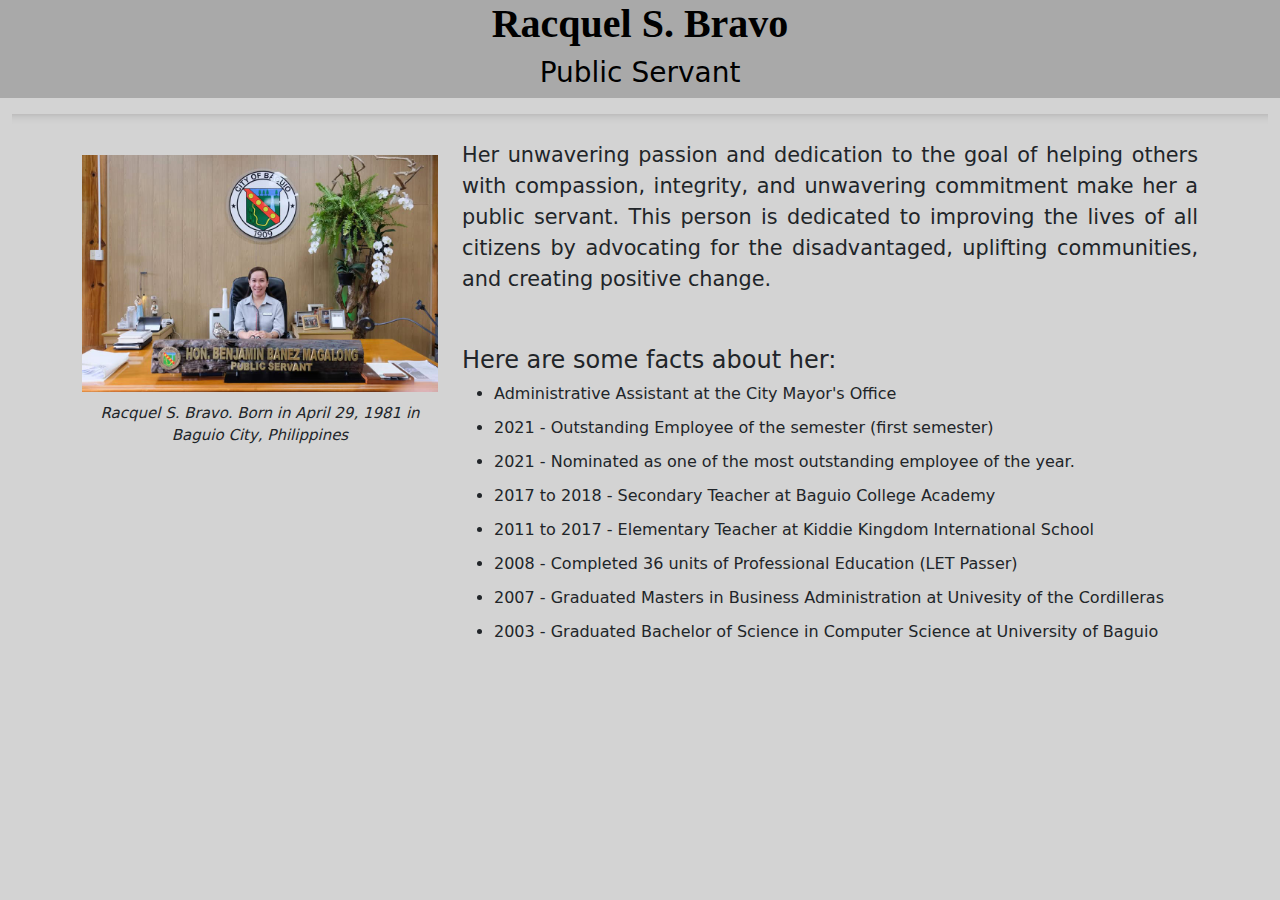
<file: TributePage/index.html>
<!DOCTYPE html>
<html lang="en">
<head>
  <meta charset="UTF-8">
  <meta name="viewport" content="width=device-width, initial-scale=1.0">
  <title>Racquel Bravo</title>
  <link rel="stylesheet" href="https://cdn.jsdelivr.net/npm/bootstrap@5.3.3/dist/css/bootstrap.min.css">
  <link rel="stylesheet" href="styles.css">
  <link rel="stylesheet" href="https://fonts.googleapis.com/css?family=Caudex:400,700|Rammetto+One" rel="stylesheet"> 
</head>

<body>
  <div class="container-fluid">
    <div class="jumbotron">
      <div class="row">
        <div class="header">
          <h1 class="text-center header_1">Racquel S. Bravo</h1>
          <h3 class="text-center header_2"> Public Servant</h3>
        </div>

      </div>

      <hr>
      <div></div>
      <div class="container">
        <div class="row">
          <div class="col-lg-4 image">
            <img src="racquel.jpg" class="img-fluid" alt="Racquel Bravo">
            <p class="facts">Racquel S. Bravo. Born in April 29, 1981 in Baguio City, Philippines</p>
          </div>

          <div class="col-md-8">
            <p class="text-left desc">Her unwavering passion and  dedication to the goal of helping others with compassion, integrity, and unwavering commitment make her a public servant. This person is dedicated to improving the lives of all citizens by advocating for the disadvantaged, uplifting communities, and creating positive change. </p>
            <h4>Here are some facts about her:</h4>
            <ul class="achievements">
              <li>Administrative Assistant at the City Mayor's Office</li>
              <li>2021 - Outstanding Employee of the semester (first semester)</li>
              <li>2021 - Nominated as one of the most outstanding employee of the year.</li>
              <li>2017 to 2018 - Secondary Teacher at Baguio College Academy</li>
              <li>2011 to 2017 - Elementary Teacher at Kiddie Kingdom International School</li>
              <li>2008 - Completed 36 units of Professional Education (LET Passer)</li>
              <li>2007 - Graduated Masters in Business Administration at Univesity of the Cordilleras</li>
              <li>2003 - Graduated Bachelor of Science in Computer Science at University of Baguio</li>
            </ul>
          </div>
        </div>
      </div>
    </div>
  </div>
</body>

</html>
</file>
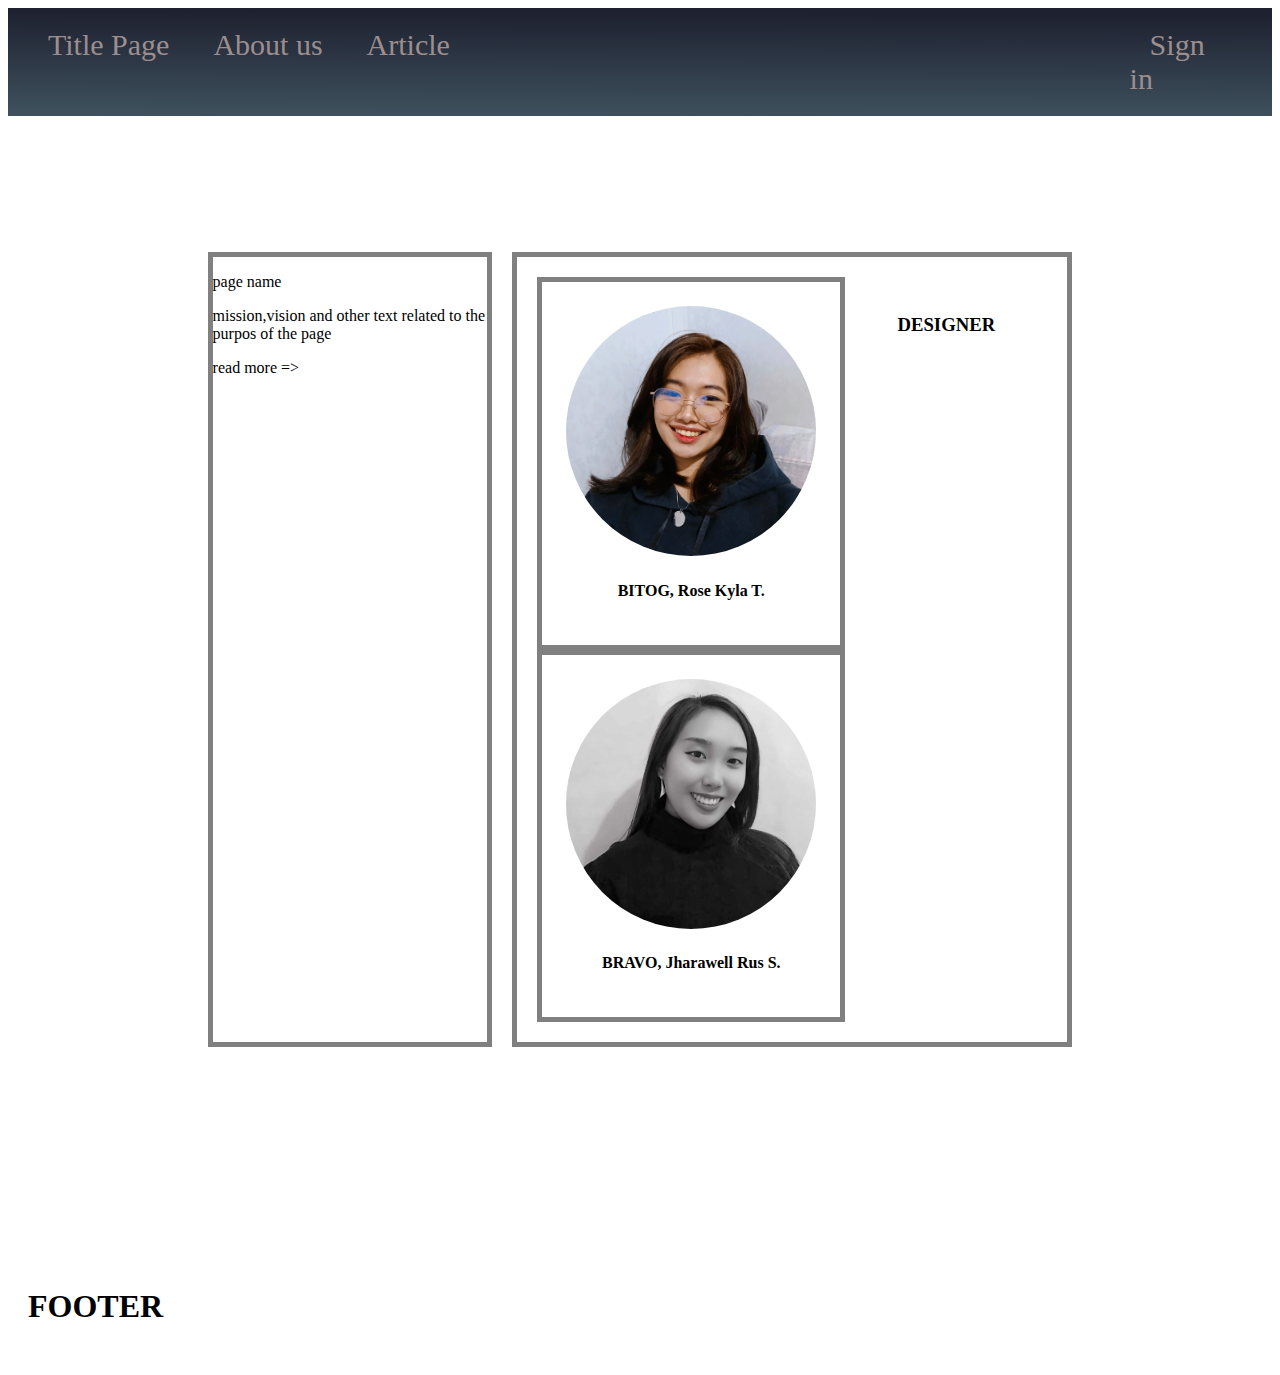
<file: BitogBravo_Mockups/about_us.html>
<!DOCTYPE html>
<html>
    <head>
    <meta name="viewport" content="width=device-width, initial-scale=1">
    <title>About us</title>
    </head>
        <style>
        .box{display: flex;
            margin: auto;
            padding:15%;
            padding-top: 10%;}
        
        .selectionbox{display: flex;
            margin: 0%;
            padding: 20px;
            background: linear-gradient(180.2deg, rgb(30, 33, 48) 6.8%, rgb(74, 98, 110) 131%);}

            .rightpanel{float:right;
              flex: 10%;}
        
            .leftpanel{float: left;
              flex: 90%;}

        .leftbody{margin: 10px;
          padding: auto;
          flex: 35%;
          border: 5px solid gray;}

        .rightbody{margin: 10px;
          padding: 20px;
          flex: 65%;
          border: 5px solid gray;}

          .innerright{margin: auto;
            float:left;
            padding:.25in;
            flex:50%;
            border: 5px solid gray;}
        
        a{text-indent: 1in;
          text-align:justify;
          margin: 20px;
          font-size: 30px;
          text-decoration: none;
          color:rgb(157, 142, 142);}

        img{border-radius: 50%;}

        h3{text-align: center;}

        h4{text-align: center;}

        .footer{display: flex;
            margin: 0%;
            padding: 20px;}

        </style>
        
        
        
      <body>
        <div class="selectionbox">
          <div class="leftpanel">
            <nav>
              <a href="title_page.html">Title Page</a>
              <a href="about_us.html">About us</a>
              <a href="Article.html">Article</a>
            </nav>
          </div>
          <div class="rightpanel">
            <nav>
              <a href="sign_in.html">Sign in</a>
            </nav>
          </div>
        </div>
        
        <div class="box">
          <div class="leftbody">
            <p>page name</p>
            <p>mission,vision and other text related to the purpos of the page</p>
            <p>read more =></p>
          </div>

          <div class="rightbody">
            <div class="innerright">
              <img src="Bitog.jpg" width="250px">
              <br>
              <h4>BITOG, Rose Kyla T.</h4>
            </div>
            <div class="innerright">
              <img src="Bravo.jpg" width="250px">
              <br>
              <h4>BRAVO, Jharawell Rus S.</h4>
            </div>
            <br>
            <h3>DESIGNER</h3>
          </div> 
        </div>

        <div class="footer">
          <h1>FOOTER</h1>
        </div>
        
        </body>
</html>
</file>
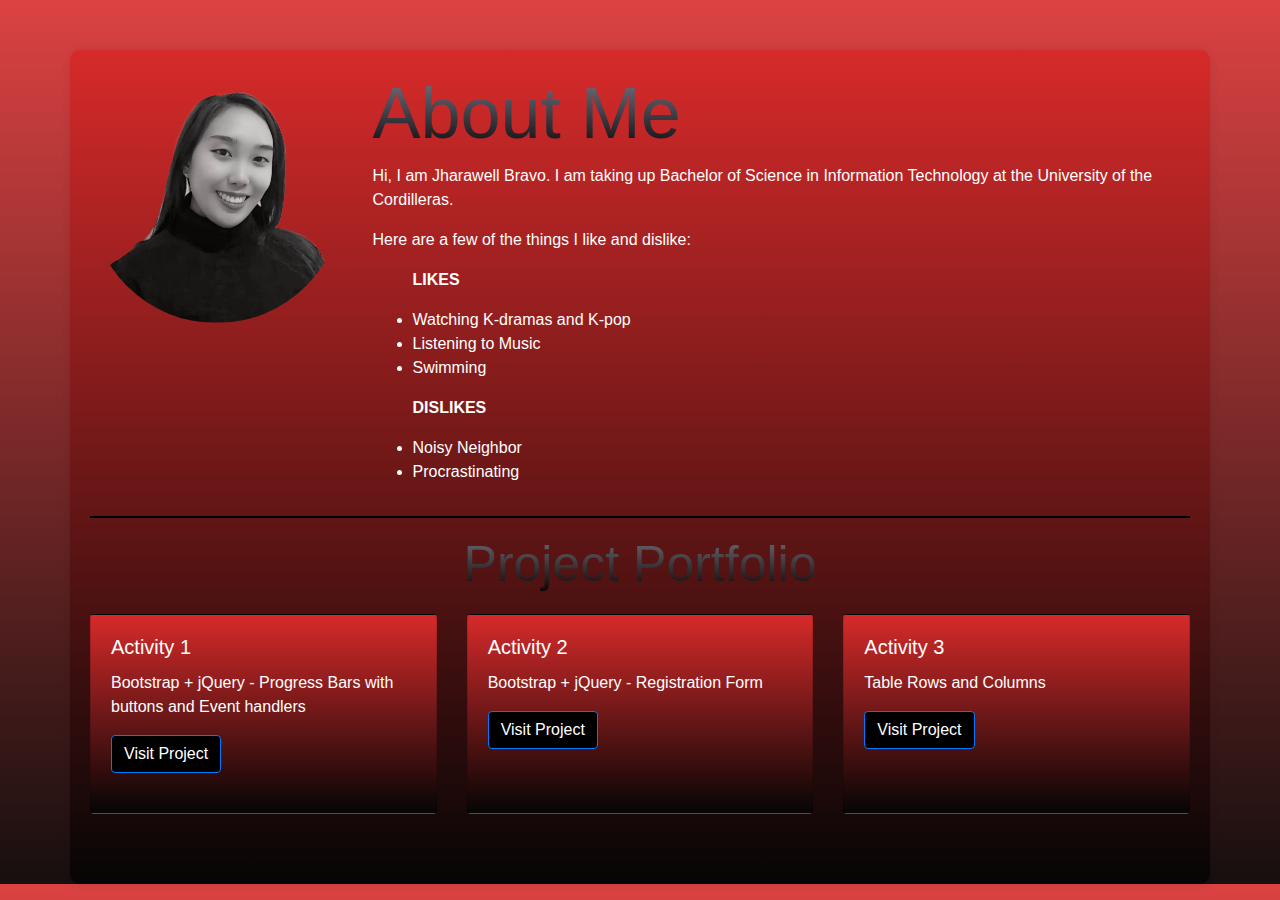
<file: Bravo_portfoliotemplate/AboutMe (2).html>
<!DOCTYPE html>
<html lang="en">
<head>
  <meta charset="UTF-8">
  <title>About Me</title>
  <link href="https://stackpath.bootstrapcdn.com/bootstrap/4.5.2/css/bootstrap.min.css" rel="stylesheet">
  <style>
    body {
      background: linear-gradient(to bottom, #dc4242, #170f0f);
      margin: 0;
      padding: 0;
    }

    .container {
      margin-top: 50px;
      background: linear-gradient(to bottom, #d72a2a, #060505);
      padding: 20px;
      border-radius: 10px;
      box-shadow: 0 0 10px rgba(0, 0, 0, 0.1);
      color:white ;
    }

    .portfolio-heading {
      text-align: center;
      margin-bottom: 20px;
    }

    .portfolio-heading h2 {
      color: white;
    }

    .card {
      margin-bottom: 50px;
      background: linear-gradient(to bottom, #d72a2a, #060505);
      height: 200px;
    }

    .btn-primary {
      background-color: black;
    }

    h1{
    font-size: 72px;
    background: -webkit-linear-gradient(#7c7a8a, #060404);
    -webkit-background-clip: text;
    -webkit-text-fill-color: transparent;
    
    }
    h2{
    font-size: 50px;
    background: -webkit-linear-gradient(#707078, #0a0000);
  -webkit-background-clip: text;
  -webkit-text-fill-color: transparent; 
    }

    hr{
      border: none;
      height: 2px;
      background: black;
      width: 100%;
     
    }

  
  </style>
</head>
<body>

<div class="container">
  <div class="about-me">
    <div class="row">
      <div class="col-md-3">
        <img src="profile.jpg.png" alt="Profile Picture" class="img-fluid rounded-circle">
        
      </div>
      <div class="col-md-9">
        <h1>About Me</h1>
        <p>Hi, I am Jharawell Bravo. I am taking up Bachelor of Science in Information Technology at the University of the Cordilleras.</p>
        <p>Here are a few of the things I like and dislike:</p>
        <ul class="likes" data-toggle="popover" data-placement="top" title="Likes" data-content="Watching K-dramas and K-pop<br>Listening to Music<br>Swimming">
          <p><b>LIKES</b></p>
          <li>Watching K-dramas and K-pop</li>
          <li>Listening to Music</li>
          <li>Swimming</li>
        </ul>
        <ul class="dislikes" data-toggle="popover" data-placement="top" title="Dislikes" data-content="Noisy Neighbor<br>Procrastinating">
          <p><b>DISLIKES</b></p>
          <li>Noisy Neighbor</li>
          <li>Procrastinating</li>
        </ul>
       
      </div>
    </div>
  </div>

  <div class="row justify-content-center">
    <div class="col-md">
      <div class="portfolio-heading">
        <hr>
        <h2>Project Portfolio</h2>
      </div>
    </div>
  </div>

  <div class="row">
    <div class="col-md-4">
      <div class="card">
        <div class="card-body">
          <h5 class="card-title">Activity 1</h5>
          <p class="card-text">Bootstrap + jQuery - Progress Bars with buttons and Event handlers</p>
          <a href="ProgressBar.html" class="btn btn-primary">Visit Project</a>
        </div>
      </div>
    </div>

    <div class="col-md-4">
      <div class="card">
        <div class="card-body">
          <h5 class="card-title">Activity 2</h5>
          <p class="card-text">Bootstrap + jQuery - Registration Form</p>
          <a href="Registration.html" class="btn btn-primary">Visit Project</a>
        </div>
      </div>
    </div>

    <div class="col-md-4">
      <div class="card">
        <div class="card-body">
          <h5 class="card-title">Activity 3</h5>
          <p class="card-text">Table Rows and Columns</p>
          <a href="TableRowsandColumns.html" class="btn btn-primary">Visit Project</a>
        </div>
      </div>
    </div>
  </div>
</div>

<script src="https://code.jquery.com/jquery-3.5.1.slim.min.js"></script>
<script src="https://cdn.jsdelivr.net/npm/@popperjs/core@2.11.6/dist/umd/popper.min.js"></script>
<script src="https://stackpath.bootstrapcdn.com/bootstrap/4.5.2/js/bootstrap.min.js"></script>

</body>
</html>
</file>
<file: TributePage/styles.css>
body{
  background-color: #d3d3d3;
}

hr{
  height: 10px;
  border: 0;
  box-shadow: 0 10px 10px -10px #2a2929 inset;
}

.achievements, li{
  font-family: 'Caudex' serif;
  margin-bottom: 10px;
  font-size: 1rem;
}

.desc{
  font-family: 'Caudex' serif;
  margin-bottom: 50px;
  font-size: 1.3rem;
  text-align: justify;
  font-weight: lighter;
}

.facts{
  font-size: 15px;
  font-style: italic;
  margin-top: 10px;
  text-align: center;
}

.header{
  background-color: darkgrey;
  color: #000000;
  max-height: 250px;
  
}

.header_1{
  font-family: 'Times New Roman', Times, serif;
  font-weight: bolder;
}

.header_2{
  font-family: 'Caudex' serif;
  font-weight: lighter;
}
.image{
  margin-top: 15px;
  
}
</file>
